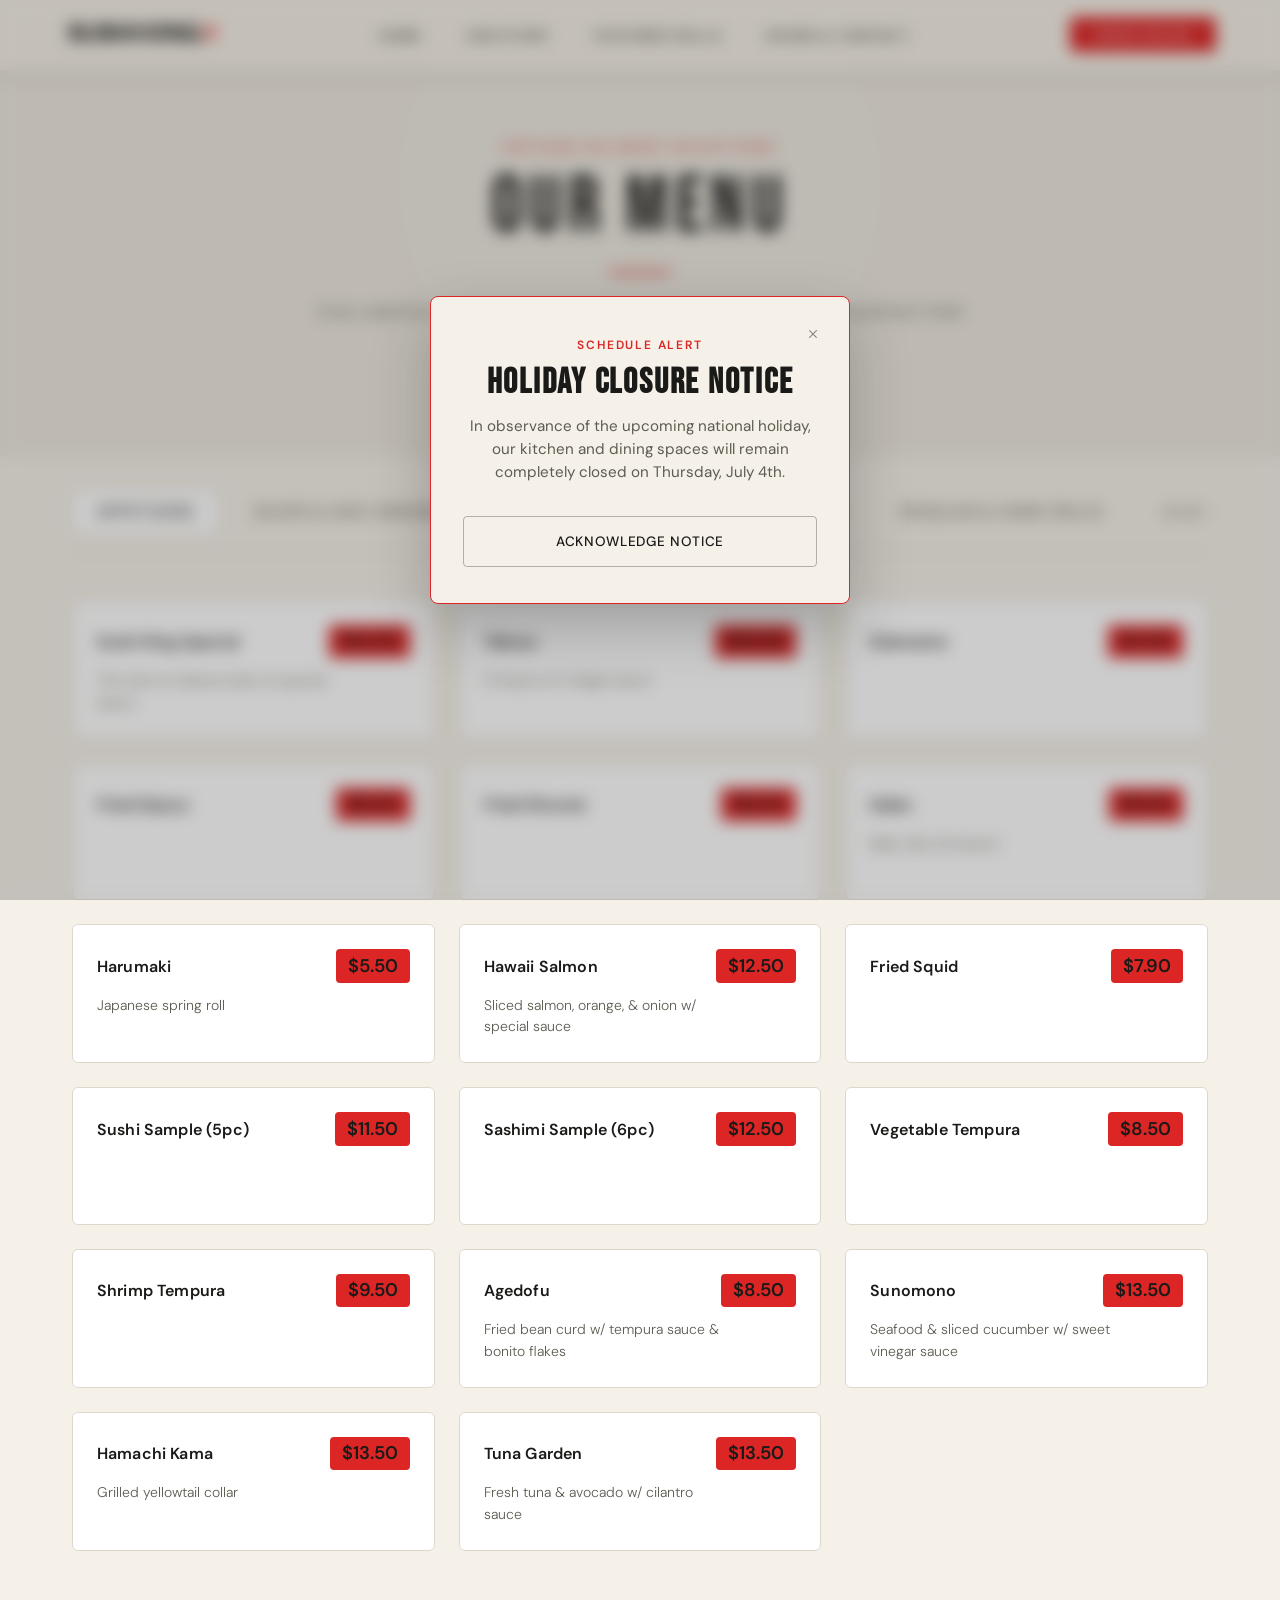
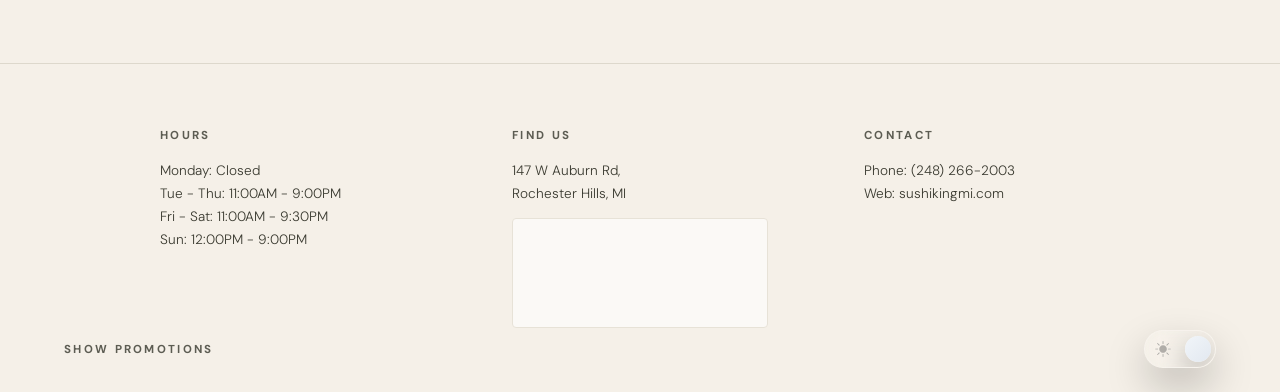
<file: menu.html>
<!DOCTYPE html>
<html lang="en">

<head>

    <link rel="preload" href="styles.css" as="style">

    <meta charset="UTF-8">
    <meta name="viewport" content="width=device-width, initial-scale=1.0">
    <title>Menu | Sushi King — Rochester Hills, MI</title>

    <!-- SEO -->
    <meta name="description"
        content="Browse the full Sushi King menu — specialty rolls, appetizers, sashimi, poke bowls, lunch specials & more. Rochester Hills, MI.">
    <meta name="robots" content="index, follow">
    <link rel="canonical" href="https://www.sushikingmi.com/menu.html">

    <!-- Open Graph -->
    <meta property="og:title" content="Menu | Sushi King — Rochester Hills, MI">
    <meta property="og:description"
        content="Browse specialty rolls, sashimi, poke bowls & lunch specials at Sushi King in Rochester Hills, MI.">
    <meta property="og:type" content="restaurant.menu">
    <meta property="og:url" content="https://www.sushikingmi.com/menu.html">
    <meta property="og:locale" content="en_US">

    <!-- Font preload -->
    <link rel="preconnect" href="https://fonts.googleapis.com">
    <link rel="preconnect" href="https://fonts.gstatic.com" crossorigin>
    <link rel="preload" as="style"
        href="https://fonts.googleapis.com/css2?family=Bebas+Neue&family=DM+Sans:ital,opsz,wght@0,9..40,300;0,9..40,400;0,9..40,500;0,9..40,600;0,9..40,700;1,9..40,400&display=swap">
    <link rel="stylesheet"
        href="https://fonts.googleapis.com/css2?family=Bebas+Neue&family=DM+Sans:ital,opsz,wght@0,9..40,300;0,9..40,400;0,9..40,500;0,9..40,600;0,9..40,700;1,9..40,400&display=swap">
    <link rel="stylesheet" href="styles.css" id="main-theme">
    <link rel="icon" href="assets/favicon.ico">

    <!-- Advanced SEO -->
    <script type="application/ld+json">
{
  "@context": "https://schema.org",
  "@type": "Menu",
  "@id": "https://www.sushikingmi.com/menu.html#main-menu",
  "name": "Sushi King Full Menu",
  "mainEntityOfPage": "https://www.sushikingmi.com/menu.html",
  "inLanguage": "en",
  "offers": {
    "@type": "AggregateOffer",
    "priceCurrency": "USD",
    "priceRange": "$$"
  },
  "hasMenuSection": [
    {
      "@type": "MenuSection",
      "name": "Appetizers",
      "description": "Authentic starters including Sushi King Special, Takosu, Edamame, Gyoza, and Shumai."
    },
    {
      "@type": "MenuSection",
      "name": "Soup & Salad",
      "description": "Traditional Japanese soups and fresh house salads."
    },
    {
      "@type": "MenuSection",
      "name": "Sushi & Sashimi a la Carte",
      "description": "Premium fresh cuts of Tuna, Salmon, Yellowtail, White Tuna, Eel, and Red Snapper served individual piece style."
    },
    {
      "@type": "MenuSection",
      "name": "Sushi Roll (Regular Roll)",
      "description": "Classic cut maki including Spicy Tuna, California Rolls, Philadelphia Rolls, and Shrimp Tempura Rolls."
    },
    {
      "@type": "MenuSection",
      "name": "Chef's Special Rolls",
      "description": "Artisan signature masterpiece creations including the King Roll, Wonder Roll, and Godzilla Roll."
    },
    {
      "@type": "MenuSection",
      "name": "Sushi Bar Entrees",
      "description": "Curated combination platters featuring classic Maki combos, Deluxe Sushi selections, and Love Boat arrangements."
    },
    {
      "@type": "MenuSection",
      "name": "Bento Box",
      "description": "Complete kitchen entrees served with traditional classic accompaniments."
    },
    {
      "@type": "MenuSection",
      "name": "Poke Bowls",
      "description": "Signature customizable bowls featuring clean protein options, mix-ins, fresh toppings, and house-made artisan glazes."
    },
    {
      "@type": "MenuSection",
      "name": "Beverages",
      "description": "Hot green tea, selection of authentic imported Japanese Ramune sodas, and classic refreshments."
    },
    {
      "@type": "MenuSection",
      "name": "Desserts",
      "description": "Sweet culinary finishes including premium assorted flavors of authentic Japanese Mochi Ice Cream."
    }
  ]
}
</script>
    <script src="lunch-mode-config.js"></script>
    <script src="lunch-mode-boot.js"></script>
    <script src="theme-switcher.js"></script>
</head>

<body>

    <header id="navbar" class="scrolled force-scrolled">
        <div class="logo-container">
            <a href="#top">
                <img src="assets/horizontalVerWhite.png" alt="Sushi King" class="nav-brand-logo">
            </a>
        </div>

        <nav class="desktop-nav">
            <a href="index.html">Home</a>
            <a href="index.html#story">Our Story</a>
            <a href="index.html#featured">Featured Rolls</a>
            <a href="menu.html#hours">Hours & Contact</a>
        </nav>

        <div class="nav-actions">
            <a href="https://order.sushikingmi.com/" class="cta-btn">ORDER ONLINE</a>
            <button id="menu-toggle" aria-label="Toggle Menu" aria-expanded="false">
                <span class="bar"></span>
                <span class="bar"></span>
                <span class="bar"></span>
            </button>
        </div>

        <div id="mobile-overlay" class="mobile-menu">
            <div class="mobile-nav-links">
                <a href="https://order.sushikingmi.com/" class="mobile-link">Order Online</a>
                <a href="index.html#story" class="mobile-link">Our Story</a>
                <a href="index.html" class="mobile-link">Home</a>
                <a href="index.html#featured" class="mobile-link">Featured Rolls</a>
                <a href="index.html#hours" class="mobile-link">Hours & Contact</a>
            </div>
        </div>
    </header>

    <section class="menu-hero-banner">
        <div class="menu-hero-overlay"></div>
        <div class="menu-hero-content animate-fade-in">
            <span class="tagline">Artisan Culinary Selections</span>
            <h1>OUR MENU <span class="sr-only">— Sushi King, Japanese Restaurant in Rochester Hills, MI</span></h1>
            <div class="brand-divider"></div>
            <p class="menu-hero-subtitle">Every selection meticulously prepared using authentic techniques and premium
                fresh catches.</p>

            <a href="assets/finalsushimenu.pdf" target="_blank" class="menu-pdf-fallback-btn">
                <svg width="16" height="16" viewBox="0 0 24 24" fill="none" stroke="currentColor" stroke-width="2"
                    stroke-linecap="round" stroke-linejoin="round" style="margin-right: 8px; vertical-align: middle;">
                    <path d="M21 15v4a2 2 0 0 1-2 2H5a2 2 0 0 1-2-2v-4"></path>
                    <polyline points="7 10 12 15 17 10"></polyline>
                    <line x1="12" y1="15" x2="12" y2="3"></line>
                </svg>
                View Print Version (PDF)
            </a>
        </div>
    </section>

    <main class="menu-page-container">
        <div class="menu-tabs-container" id="menu-tabs">
        </div>


        <!--ADD OR REMOVE HIDDEN FROM class="alert-banner" to show/hide the banner -->
        <div id="global-alert-banner" class="alert-banner hidden">
            <div class="banner-content">
                <!--Change banner badge text as needed-->
                <span class="banner-badge">Notice</span>
                <!--Change banner content as needed-->
                <p>We are experiencing exceptionally high order volumes tonight! Dine-in wait times and DoorDash
                    processing streams may be delayed.</p>
            </div>
            <button id="close-banner-btn" class="banner-close">&times;</button>
        </div>


        <div class="menu-grid-container" id="menu-cards-arena">
        </div>
    </main>


    <footer id="hours" class="info-footer" style="position: relative;">
        <div class="footer-grid">
            <div>
                <h4>HOURS</h4>
                <p><span>Monday: Closed</span><br>Tue - Thu: 11:00AM - 9:00PM<br>
                    Fri - Sat: 11:00AM - 9:30PM<br>
                    Sun: 12:00PM - 9:00PM<br>
                </p>
            </div>
            <div>
                <h4>FIND US</h4>
                <div class="find-us-wrapper">
                    <p>147 W Auburn Rd,<br>Rochester Hills, MI</p>

                    <div class="map-container">
                        <iframe
                            src="https://www.google.com/maps/embed?pb=!1m18!1m12!1m3!1d2931.9566989446485!2d-83.14184652345095!3d42.662243716611594!2m3!1f0!2f0!3f0!3m2!1i1024!2i768!4f13.1!3m3!1m2!1s0x8824ea4b1f6db9bf%3A0x6002f5a6b0be6e18!2s147%20W%20Auburn%20Rd%2C%20Rochester%20Hills%2C%20MI%2048307!5e0!3m2!1sen!2sus!4v1718475000000!5m2!1sen!2sus"
                            width="100%" height="100%" style="border:0;" allowfullscreen="" loading="lazy"
                            referrerpolicy="no-referrer-when-downgrade">
                        </iframe>
                    </div>
                </div>
            </div>
            <div>
                <h4>CONTACT</h4>
                <p>Phone: (248) 266-2003<br>Web: sushikingmi.com</p>
            </div>
        </div>
        <button type="button" class="footer-promo-btn" data-show-promotions>Show Promotions</button>
        <div class="light-dark-mode-toggle">
            <button id="theme-toggle" type="button" class="toggle-btn" aria-label="Toggle Light/Dark Mode" aria-pressed="false">
                <span class="toggle-bg"></span>
                <span class="toggle-emoji toggle-sun" aria-hidden="true"></span>
                <span class="toggle-emoji toggle-moon" aria-hidden="true"></span>
                <span id="toggle-thumb" class="toggle-thumb"></span>
            </button>
        </div>
    </footer>


    <script src="menu-data.js"></script>
    <script src="app.js"></script>

    <div data-auto-modal="hoursAlert"></div>

    <div id="universal-modal" class="uni-modal-overlay" aria-hidden="true">
        <div class="uni-modal-wrapper">
            <button id="close-uni-modal" class="uni-modal-close-trigger" aria-label="Dismiss Modal">&times;</button>
            <div id="uni-modal-runtime-content"></div>
        </div>
    </div>
</body>

</html>
</file>
<file: styles.css>
:root {
    --bg-dark: #070708;
    --bg-card: #121214;
    --brand-red: #dc2626;
    /* Adjusted to echo their striking crown badge color */
    --brand-red-hover: #b91c1c;
    --text-white: #ffffff;
    --text-gray: #bbbdc4;
    --border-dark: #222226;
    --font-display: 'Bebas Neue', system-ui, sans-serif;
    --font-body: 'DM Sans', system-ui, sans-serif;
    --nav-link-color: #bbbdc4;
    --nav-link-hover-color: #ffffff;
    --header-scrolled-box-shadow: 0 4px 20px rgba(0, 0, 0, 0.4);
    --header-scrolled-background: rgba(7, 7, 8, 0.85);
    --cta-btn-color: var(--text-white);
    --hero-content-p-color: var(--text-gray);
    --hero-btn-primary-background: var(--text-white);
    --hero-btn-primary-color: var(--bg-dark);
    --hero-btn-primary-hover-color: var(--text-white);
    --hero-btn-secondary-border: 1px solid rgba(255, 255, 255, 0.2);
    --hero-btn-secondary-color: var(--text-white);
    --hero-btn-secondary-hover-border-color: var(--text-white);
    --hero-btn-secondary-hover-background: rgba(255, 255, 255, 0.05);
    --menu-card-hover-border-color: rgba(220, 38, 38, 0.4);
    --menu-card-highlighted-border-color: rgba(220, 38, 38, 0.6);
    --card-img-placeholder-background-image: linear-gradient(135deg,
            transparent 0%,
            transparent 65%,
            rgba(255, 255, 255, 0.025) 65%,
            rgba(255, 255, 255, 0.025) 100%),
        linear-gradient(-45deg,
            transparent 0%,
            transparent 75%,
            rgba(0, 0, 0, 0.18) 75%,
            rgba(0, 0, 0, 0.18) 100%);
    --card-img-placeholder-background-color: #121214;
    --price-tag-color: var(--text-white);
    --price-tag-background: rgba(7, 7, 8, 0.8);
    --info-footer-background: #0d0d11;
    --footer-grid-p-color: #e5e7eb;
    --map-container-background: var(--bg-card, #121214);
    --map-container-filter: grayscale(100%) invert(92%) hue-rotate(180deg) opacity(0.6);
    --map-container-hover-filter: grayscale(0%) invert(92%) hue-rotate(180deg) opacity(0.6);
    --theme-toggle-toggle-sun-background-image: url('assets/whiteSun.png');
    --theme-toggle-toggle-moon-background-image: url('assets/whiteMoon.png');
    --mobile-menu-border-left: 1px solid rgba(255, 255, 255, 0.05);
    --mobile-menu-background: rgba(10, 10, 12, 0.99);
    --mobile-menu-active-box-shadow: -10px 0 40px rgba(0, 0, 0, 0.6);
    --mobile-nav-links-mobile-link-color: #ffffff !important;
    --mobile-nav-links-mobile-cta-color: #ffffff !important;
    --menu-toggle-bar-transition: top 0.2s cubic-bezier(0.4, 0, 0.2, 1),
        transform 0.2s cubic-bezier(0.4, 0, 0.2, 1) 0.15s,
        opacity 0.15s ease;
    --menu-toggle-active-bar-transition: top 0.2s cubic-bezier(0.4, 0, 0.2, 1) 0.15s,
        transform 0.2s cubic-bezier(0.4, 0, 0.2, 1),
        opacity 0.15s ease 0.15s;
    --menu-tab-btn-hover-background-color: rgba(255, 255, 255, 0.03);
    --menu-card-hover-border-color-2: #33333a;
    --price-tag-color-2: var(--brand-red);
    --special-info-block-background-color: #0d0d10;
    --poke-step-col-ul-li-border-bottom: 1px solid rgba(255, 255, 255, 0.02);
    --pill-cloud-span-background: #1a1a1e;
    --pill-cloud-sauces-span-border-color: rgba(220, 38, 38, 0.3);
    --header-force-scrolled-border-bottom: 1px solid rgba(255, 255, 255, 0.03);
    --header-force-scrolled-background: rgba(7, 7, 8, 0.95) !important;
    --menu-hero-banner-background: #09090b;
    --menu-hero-overlay-background: radial-gradient(circle at 50% 40%, rgba(220, 38, 38, 0.06) 0%, transparent 70%);
    --view-onsite-btn-box-shadow: 0 4px 15px rgba(220, 38, 38, 0.2);
    --view-onsite-btn-hover-box-shadow: 0 6px 20px rgba(220, 38, 38, 0.3);
    --story-section-border-bottom: 1px solid rgba(255, 255, 255, 0.02);
    --story-section-before-background: radial-gradient(circle, rgba(220, 38, 38, 0.02) 0%, transparent 70%);
    --menu-pdf-fallback-btn-background-color: rgba(255, 255, 255, 0.05);
    --menu-pdf-fallback-btn-hover-box-shadow: 0 4px 12px rgba(220, 38, 38, 0.25);
    --catering-overlay-dim-background: linear-gradient(to bottom, rgba(7, 7, 8, 0.7) 0%, rgba(7, 7, 8, 0.9) 100%);
    --catering-pre-title-color: var(--brand-red);
    --catering-inner-content-h2-color: var(--text-white);
    --catering-inner-content-p-color: var(--text-gray);
    --uni-modal-overlay-background: rgba(4, 4, 5, 0.85);
    --uni-modal-wrapper-box-shadow: 0 24px 60px rgba(0, 0, 0, 0.6);
    --uni-modal-wrapper-background: #0d0d0f;
    --uni-modal-wrapper-border: 1px solid rgba(255, 255, 255, 0.08);
    --close-uni-modal-color: rgba(255, 255, 255, 0.35);
    --close-uni-modal-hover-background: rgba(255, 255, 255, 0.05);
    --layout-catering-modal-row-link-accented-color: #ffffff;
    --layout-catering-modal-row-link-accented-hover-box-shadow: 0 6px 20px rgba(220, 38, 38, 0.35);
    --layout-catering-modal-row-link-neutral-border: 1px solid rgba(255, 255, 255, 0.06);
    --layout-catering-modal-row-link-neutral-background: rgba(255, 255, 255, 0.03);
    --layout-catering-modal-row-link-neutral-hover-background: rgba(255, 255, 255, 0.06);
    --layout-catering-modal-row-link-neutral-hover-border-color: rgba(255, 255, 255, 0.12);
    --uni-modal-meta-text-color: rgba(255, 255, 255, 0.3);
    --layout-newsletter-border-top: 4px solid #dc2626;
    --layout-newsletter-modal-form-input-color: #ffffff;
    --layout-newsletter-modal-form-input-background: rgba(255, 255, 255, 0.04);
    --layout-newsletter-modal-form-input-border: 1px solid rgba(255, 255, 255, 0.08);
    --layout-newsletter-modal-form-input-focus-border-color: #ffffff;
    --layout-newsletter-modal-form-btn-color: #070708;
    --layout-newsletter-modal-form-btn-background: var(--text-white); /* white in dark, ink in Lunch Mode */
    --layout-promo-modal-dynamic-title-text-shadow: 0 4px 30px rgba(220, 38, 38, 0.15);
    --layout-promo-modal-dynamic-desc-color: #d4d4d8;
    --layout-promo-modal-promo-cta-box-shadow: 0 4px 15px rgba(220, 38, 38, 0.2);
    --layout-promo-modal-promo-cta-color: #ffffff;
    --layout-promo-modal-promo-cta-hover-box-shadow: 0 6px 20px rgba(220, 38, 38, 0.4);
    --layout-alert-modal-dismiss-btn-color: #ffffff;
    --layout-alert-modal-dismiss-btn-border: 1px solid rgba(255, 255, 255, 0.08);
    --layout-alert-modal-dismiss-btn-hover-background: rgba(255, 255, 255, 0.04);
    --alert-banner-border-bottom: 1px solid rgba(220, 38, 38, 0.3);
    --alert-banner-background: #1a1515;
    --banner-badge-color: #ffffff;
    --banner-close-color: #ffffff;
}

* {
    margin: 0;
    padding: 0;
    box-sizing: border-box;
    font-family: var(--font-body);
}

/* Visually hidden but readable by screen readers/crawlers — used for
   SEO-descriptive text inside H1s that would otherwise clutter the design */
.sr-only {
    position: absolute;
    width: 1px;
    height: 1px;
    padding: 0;
    margin: -1px;
    overflow: hidden;
    clip: rect(0, 0, 0, 0);
    white-space: nowrap;
    border: 0;
}

/* Hide scrollbar completely across all browser engines */
html {
    scrollbar-width: none;
    /* Firefox */
    -ms-overflow-style: none;
    /* IE and Edge */
    scroll-behavior: smooth;
    overflow-x: hidden;
    max-width: 100vw;
    position: relative;
    /* Prevents mobile Safari from allowing horizontal zoom-out/scroll past viewport width */
}

::-webkit-scrollbar {
    display: none;
    /* Chrome, Safari, and Opera */
}

body {
    background-color: var(--bg-dark);
    color: var(--text-white);
    overflow-x: hidden;
    max-width: 100vw;
    position: relative;
    overscroll-behavior-x: none;
    /* Prevents iOS Safari from including off-screen position:fixed + transform
       elements (like .mobile-menu) in the page's horizontal scroll width */
}


/* Header Integration */
header {
    position: fixed;
    top: 0;
    left: 0;
    width: 100%;
    display: flex;
    justify-content: space-between;
    align-items: center;
    padding: 1.5rem 5%;
    z-index: 100;
    transition: all 0.4s cubic-bezier(0.4, 0, 0.2, 1);
}

header.scrolled {
    background: var(--header-scrolled-background);
    backdrop-filter: blur(16px);
    -webkit-backdrop-filter: blur(16px);
    border-bottom: 1px solid var(--border-dark);
    padding: 1rem 5%;
    box-shadow: var(--header-scrolled-box-shadow);
    transition: padding 0.3s ease, box-shadow 0.3s ease, background 0s linear;
}

.logo-container {
    display: flex;
    align-items: center;
}

.nav-brand-logo {
    height: 32px;
    /* Fixed height to keep the navbar elegant and compact */
    width: auto;
    /* Maintains the original horizontal aspect ratio */
    object-fit: contain;
}

.nav-icon {
    width: 28px;
    height: 28px;
    object-fit: contain;
}

.logo-text {
    font-size: 1.15rem;
    font-weight: 700;
    letter-spacing: 0.15em;
}

.brand-color {
    color: var(--brand-red);
}

nav a {
    color: var(--nav-link-color);
    text-decoration: none;
    text-transform: uppercase;
    font-size: 0.75rem;
    font-weight: 600;
    letter-spacing: 0.18em;
    margin: 0 1.25rem;
    transition: color 0.3s;
    font-family: var(--font-body);
}

nav a:hover {
    color: var(--nav-link-hover-color);
}

.cta-btn {
    background: var(--brand-red);
    color: var(--cta-btn-color);
    text-decoration: none;
    padding: 0.65rem 1.5rem;
    text-transform: uppercase;
    font-size: 0.7rem;
    font-weight: 700;
    letter-spacing: 0.12em;
    border-radius: 4px;
    transition: background 0.3s;
    font-family: var(--font-body);
}

.cta-btn:hover {
    background: var(--brand-red-hover);
}

/* Hero Modifications */
.hero {
    position: relative;
    width: 100%;
    height: 100vh;
    height: 100dvh;
    display: flex;
    align-items: center;
    justify-content: center;
    overflow: hidden;
    /* Fixed black (not a theme variable): this is what shows through when the
       video fades out between clips, and it must stay black in Lunch Mode too. */
    background-color: #000;
}

.hero-video {
    transition: opacity 0.6s ease;
    position: absolute;
    top: 0;
    left: 0;
    width: 100%;
    height: 100%;
    object-fit: cover;
    z-index: 1;
}

.hero-video.fading {
    opacity: 0;
}

.hero-overlay {
    position: absolute;
    top: 0;
    left: 0;
    width: 100%;
    height: 100%;
    background: linear-gradient(to bottom, rgba(7, 7, 8, 0.2) 0%, rgba(7, 7, 8, 0.6) 100%);
    z-index: 2;
    pointer-events: none;
    transform: translateZ(0);
    -webkit-transform: translateZ(0);
    will-change: transform;
}

.hero-content {
    position: relative;
    z-index: 3;
    /* Sits on top of the vignette so your text remains perfectly crisp and readable */
    text-align: center;
    padding: 0 1rem;
}

.hero-sub {
    font-size: 0.8rem;
    text-transform: uppercase;
    letter-spacing: 0.4em;
    color: var(--brand-red);
    font-weight: 600;
    display: block;
    margin-bottom: 1rem;
    font-family: var(--font-body);
}

.hero-content h1 {
    font-size: 5.5rem;
    font-family: var(--font-display);
    font-weight: 400;
    letter-spacing: 0.06em;
    margin-bottom: 1rem;
    line-height: 1;
}

.hero-content p {
    font-size: 1rem;
    color: var(--hero-content-p-color);
    margin-bottom: 2.5rem;
    font-weight: 300;
    letter-spacing: 0.12rem;
    font-family: var(--font-body);
}

.hero-actions {
    display: flex;
    justify-content: center;
    gap: 15px;
}

.hero-order-note {
    margin-top: 1.5rem;
    font-size: 0.78rem;
    color: var(--text-gray);
    font-family: var(--font-body);
    letter-spacing: 0.03em;
}

.hero-btn {
    padding: 0.8rem 2rem;
    font-size: 0.72rem;
    text-transform: uppercase;
    letter-spacing: 0.15em;
    font-weight: 700;
    text-decoration: none;
    border-radius: 4px;
    transition: all 0.3s ease;
    font-family: var(--font-body);
    display: inline-flex;
    align-items: center;
    justify-content: center;
    /* Adjust your top/bottom padding to be completely equal, or use line-height: 1 */
    padding: 0.8rem 2rem;
    cursor: pointer;
}

.hero-btn.primary {
    background: var(--hero-btn-primary-background);
    color: var(--hero-btn-primary-color);

}

.hero-btn.primary:hover {
    background: var(--brand-red);
    color: var(--hero-btn-primary-hover-color);

}

.hero-btn.secondary {
    border: var(--hero-btn-secondary-border);
    color: var(--hero-btn-secondary-color);
}

.hero-btn.secondary:hover {
    border-color: var(--hero-btn-secondary-hover-border-color);
    background: var(--hero-btn-secondary-hover-background);
}

/* Featured Menu Layout styling */
.featured-section {
    padding: 8rem 10% 6rem;
    background: var(--bg-dark);
}

.section-header {
    text-align: center;
    margin-bottom: 4rem;
}

.section-header .tagline {
    font-size: 0.72rem;
    text-transform: uppercase;
    color: var(--text-gray);
    letter-spacing: 0.3em;
    font-family: var(--font-body);
    font-weight: 500;
}

.section-header h2 {
    font-size: 3.25rem;
    letter-spacing: 0.08em;
    margin-top: 0.5rem;
    font-family: var(--font-display);
    font-weight: 400;
}

.brand-divider {
    width: 40px;
    height: 3px;
    background: var(--brand-red);
    margin: 1.25rem auto 0;
}

.menu-grid {
    display: grid;
    grid-template-columns: repeat(auto-fit, minmax(280px, 1fr));
    gap: 30px;
}

.menu-card {
    background: var(--bg-card);
    border: 1px solid var(--border-dark);
    border-radius: 6px;
    overflow: hidden;
    transition: transform 0.3s ease, border-color 0.3s ease;
}

.menu-card:hover {
    transform: translateY(-5px);
    border-color: var(--menu-card-hover-border-color);
}

.menu-card.highlighted {
    border-color: var(--menu-card-highlighted-border-color);
}

.card-img-placeholder {
    height: 180px;
    background: #1c1c21;
    position: relative;
    overflow: hidden;
    background-color: var(--card-img-placeholder-background-color);
    background-image:
        var(--card-img-placeholder-background-image);
}


.price-tag {
    position: absolute;
    bottom: 12px;
    right: 12px;
    background: var(--price-tag-background);
    padding: 0.3rem 0.75rem;
    border-radius: 4px;
    font-size: 0.85rem;
    font-weight: 600;
    color: var(--price-tag-color);
}

.badge {
    position: absolute;
    top: 12px;
    left: 12px;
    background: var(--brand-red);
    font-size: 0.6rem;
    text-transform: uppercase;
    letter-spacing: 0.1em;
    padding: 0.25rem 0.6rem;
    border-radius: 2px;
    font-weight: 700;
}

.card-body {
    padding: 1.5rem;
}

.card-body h3 {
    font-size: 1.15rem;
    margin-bottom: 0.5rem;
    font-weight: 600;
    font-family: var(--font-body);
    letter-spacing: 0.01em;
}

.card-body p {
    font-size: 0.85rem;
    color: var(--text-gray);
    line-height: 1.6;
    font-weight: 300;
    font-family: var(--font-body);
}

.menu-footer {
    text-align: center;
    margin-top: 3.5rem;
}

.download-link {
    color: var(--text-gray);
    text-decoration: none;
    font-size: 0.85rem;
    letter-spacing: 0.05em;
    transition: color 0.3s;
}

.download-link:hover {
    color: var(--brand-red);
}

/* Info Sticky Footer */
.info-footer {
    border-top: 1px solid var(--border-dark);
    background: var(--info-footer-background);
    padding: 4rem 10%;
}

.footer-grid {
    display: grid;
    grid-template-columns: repeat(auto-fit, minmax(200px, 1fr));
    gap: 40px;
}

.footer-grid h4 {
    font-size: 0.72rem;
    letter-spacing: 0.2em;
    color: var(--text-gray);
    margin-bottom: 1rem;
    font-family: var(--font-body);
    font-weight: 700;
    text-transform: uppercase;
}

.footer-grid p {
    font-size: 0.85rem;
    color: var(--footer-grid-p-color);
    line-height: 1.7;
    font-weight: 300;
}

/* ==========================================================================
   PREMIUM STACKED FOOTER MAP SYSTEM (FIXED SYMMETRY)
   ========================================================================== */

/* Fix the overall grid layout alignment across columns */
.footer-grid {
    display: grid;
    grid-template-columns: 1fr;
    gap: 2.5rem;
    align-items: flex-start;

    /* 🚀 THE SYMMETRY FIX STEP 1: Center the container constraint */
    max-width: var(--container-width, 1200px);
    /* Keeps footer from stretching into infinite screen widths */
    width: 100%;
    margin: 0 auto;
    /* Smoothly distributes equal margins on the left and right */
    padding: 0 2rem;
    /* Safety padding for smaller viewports */
}

.find-us-wrapper {
    display: flex;
    flex-direction: column;
    gap: 0.85rem;
    margin-top: 0.5rem;
}

/* Map frame dimensions and styles */
.map-container {
    width: 100%;
    height: 120px;
    border-radius: 4px;
    border: 1px solid var(--border-dark, #222226);
    overflow: hidden;
    position: relative;
    background: var(--map-container-background);

    filter: var(--map-container-filter);
    transition: filter 0.3s ease, border-color 0.3s ease;
}

.map-container:hover {
    filter: var(--map-container-hover-filter);
    border-color: rgba(255, 255, 255, 0.15);
}

.map-link-btn {
    display: inline-block;
    margin-top: 0.15rem;
    /* 🚀 Shifts the link down slightly so it doesn't crowd the map box */
    font-size: 0.8rem;
    color: var(--brand-red, #dc2626);
    text-decoration: none;
    font-weight: 600;
    text-transform: uppercase;
    letter-spacing: 0.05em;
    transition: color 0.2s ease;
}

.map-link-btn:hover {
    color: var(--brand-red-hover, #b91c1c);
}

.light-dark-mode-toggle {
    position: absolute;
    right: 5%;
    bottom: 1.5rem;
    display: flex;
    align-items: center;
    z-index: 5;
}

.footer-promo-btn {
    position: absolute;
    left: 5%;
    bottom: 1.5rem;
    z-index: 5;
    display: inline-flex;
    align-items: center;
    height: 38px; /* matches #theme-toggle so the two sit on the same baseline */
    padding: 0;
    background: none;
    border: none;
    font-family: var(--font-body);
    font-size: 0.72rem;
    font-weight: 700;
    letter-spacing: 0.2em;
    text-transform: uppercase;
    color: var(--text-gray);
    cursor: pointer;
    transition: color 0.2s ease;
}

.footer-promo-btn:hover {
    color: var(--brand-red);
}

.footer-promo-btn:focus-visible {
    outline: 2px solid var(--brand-red);
    outline-offset: 4px;
    border-radius: 2px;
}

#theme-toggle {
    width: 72px;
    height: 38px;
    padding: 5px;
    border-radius: 999px;
    border: 1px solid rgba(255, 255, 255, 0.16);
    background: rgba(255, 255, 255, 0.08);
    color: #fff;
    position: relative;
    display: inline-grid;
    place-items: center;
    overflow: hidden;
    cursor: pointer;
    box-shadow: 0 18px 40px rgba(0, 0, 0, 0.22);
    backdrop-filter: blur(10px);
    transition: background 0.25s ease, transform 0.25s ease, box-shadow 0.25s ease;
}

#theme-toggle:hover {
    background: rgba(255, 255, 255, 0.16);
    transform: translateY(-1px);
}

#theme-toggle:focus-visible {
    outline: 2px solid rgba(255, 255, 255, 0.45);
    outline-offset: 4px;
}

#theme-toggle:active {
    transform: translateY(1px);
}

#theme-toggle .toggle-bg {
    position: absolute;
    inset: 4px;
    border-radius: 999px;
    background: rgba(255, 255, 255, 0.06);
    transition: background 0.25s ease;
}

#theme-toggle .toggle-emoji {
    position: absolute;
    width: 16px;
    height: 16px;
    font-size: 0;
    pointer-events: none;
    background-repeat: no-repeat;
    background-position: center;
    background-size: contain;
    transition: opacity 0.25s ease;
}

#theme-toggle .toggle-sun {
    left: 10px;
    opacity: 1;
    background-image: var(--theme-toggle-toggle-sun-background-image);
}

#theme-toggle .toggle-moon {
    right: 10px;
    opacity: 0.35;
    background-image: var(--theme-toggle-toggle-moon-background-image);
}

#theme-toggle[aria-pressed="true"] .toggle-sun {
    opacity: 0.35;
}

#theme-toggle[aria-pressed="true"] .toggle-moon {
    opacity: 1;
}

.toggle-thumb {
    position: absolute;
    left: 6px;
    top: 50%;
    width: 26px;
    height: 26px;
    transform: translateY(-50%);
    border-radius: 50%;
    background: #f8f8f8;
    box-shadow: 0 10px 22px rgba(0, 0, 0, 0.25);
    transition: transform 0.25s ease, background 0.25s ease, box-shadow 0.25s ease;
}

#theme-toggle[aria-pressed="true"] .toggle-thumb {
    transform: translate(34px, -50%);
    background: linear-gradient(135deg, #f1f5f9, #e2e8f0);
    box-shadow: 0 10px 28px rgba(0, 0, 0, 0.32);
}

#theme-toggle[aria-pressed="true"] .toggle-bg {
    background: rgba(255, 255, 255, 0.03);
}

#theme-toggle:active .toggle-thumb {
    transform: scale(0.95) translateY(-50%);
}

/* 💻 Horizontal desktop optimization columns grid */
@media (min-width: 769px) {
    .footer-grid {
        /* 🚀 THE SYMMETRY FIX STEP 2: Use content-fit tracking to squeeze out floating whitespace gap gaps */
        grid-template-columns: repeat(3, minmax(240px, 1fr));
        gap: 6rem;
        /* Increases whitespace separations symmetrically between blocks */
        justify-content: center;
        /* Pins content elements centered within the footer zone */
    }

    .map-container {
        height: 110px;
        max-width: 280px;
    }
}

/* ==========================================================================
   GLOBAL UTILITY MODIFICATIONS & LINK ALIGNMENTS
   ========================================================================== */

.nav-actions {
    display: flex;
    align-items: center;
    gap: 15px;
}

/* Base Desktop Settings: Kept hidden until responsive breakpoints invoke them */
#menu-toggle {
    display: none;
}


/* ==========================================================================
   PREMIUM SIDE DRAWER NAVIGATION FRAMEWORK (Referencing image_86c0e9.png)
   ========================================================================== */

/* Structural layout panel for the sleek half-page viewport slice */
/* ==========================================================================
   PREMIUM MOBILE DRAWER NAVIGATION (REAL MOBILE TIMING FIXED)
   ========================================================================== */

.mobile-menu {
    position: fixed;
    top: 0;
    right: 0;
    width: 50vw;

    /* Viewport Fix: Use dynamic viewport height (dvh) so mobile browsers 
       ignore the URL bar area, falling back to 100% on older browsers */
    height: 100%;
    height: 100dvh;

    background: var(--mobile-menu-background);
    backdrop-filter: blur(25px);
    -webkit-backdrop-filter: blur(25px);
    border-left: var(--mobile-menu-border-left);
    z-index: 999;

    /* Layout containment: Switch from center-weighted to top-weighted 
       padding so links never drop below the screen boundary fold */
    display: flex;
    flex-direction: column;
    justify-content: flex-start;
    align-items: flex-start;
    padding: 120px 2.5rem 4rem;
    /* Generous 120px top padding clears your header bar */
    box-sizing: border-box;
    overflow-y: auto;
    /* Permits scrolling if a tiny screen crowds the buttons */

    /* Offscreen mechanical storage state */
    transform: translateX(100%);
    transition: transform 0.4s cubic-bezier(0.16, 1, 0.3, 1);
}

/* Active trigger state injected dynamically by the JavaScript Engine */
.mobile-menu.active {
    transform: translateX(0);
    box-shadow: var(--mobile-menu-active-box-shadow);
}

/* Vertical distribution stack formatting */
.mobile-nav-links {
    display: flex;
    flex-direction: column;
    gap: 1.85rem;
    /* Slightly tighter layout gaps to prevent vertical spillover */
    width: 100%;
    text-align: left;
}

/* High-visibility typography rules */
.mobile-nav-links .mobile-link {
    color: var(--mobile-nav-links-mobile-link-color);
    text-decoration: none;
    font-size: 1.25rem;
    text-transform: uppercase;
    letter-spacing: 0.12em;
    font-weight: 500;
    display: block;
    width: 100%;
    padding: 0.5rem 0;
    /* Creates larger touch target sectors for fingers */
    transition: color 0.2s ease, padding-left 0.2s ease;
}

/* Interactive touch gestures configuration */
.mobile-nav-links .mobile-link:hover,
.mobile-nav-links .mobile-link:active {
    color: var(--brand-red) !important;
    padding-left: 8px;
}

/* Premium Mobile CTA branding link block */
.mobile-nav-links .mobile-cta {
    margin-top: 1rem;
    display: block;
    color: var(--mobile-nav-links-mobile-cta-color);
    background-color: var(--brand-red);
    text-decoration: none;
    text-transform: uppercase;
    text-align: center;
    font-size: 0.9rem;
    font-weight: 600;
    letter-spacing: 0.05em;
    padding: 0.85rem 1rem;
    border-radius: 4px;
    width: 100%;
    box-sizing: border-box;
    transition: background-color 0.2s ease;
}

/* Responsive scale tracking rules for smaller display devices */
@media (max-width: 480px) {
    .mobile-menu {
        width: 75vw;
        /* Expands wider to give links comfortable horizontal breathing room */
        padding: 100px 1.5rem 3rem;
    }
}


/* ==========================================================================
   CONSOLIDATED ULTRA RESPONSIVE LAYOUT ENGINE (Media Breakpoints)
   ========================================================================== */

@media (max-width: 768px) {
    header {
        padding: 1.25rem 1.5rem;
    }

    header.scrolled {
        padding: 0.85rem 1.5rem;
    }

    .hero-content h1 {
        font-size: 2.5rem;
    }

    /* Clean drop optimization targets layout stream room */
    .desktop-nav,
    header .cta-btn {
        display: none !important;
    }

    /* Interactive Menu Hamburger Framework Box */
    #menu-toggle {
        display: flex;
        background: transparent;
        border: none;
        cursor: pointer;
        position: relative;
        width: 24px;
        height: 20px;
        min-width: 24px;
        min-height: 20px;
        padding: 0;
        flex-shrink: 0;
        z-index: 1000;
        /* Stays fixed securely on top of the half-page slide drawer */
    }

    /* Base Bar structural physics and timelines */
    #menu-toggle .bar {
        position: absolute;
        width: 100%;
        height: 2px;
        background-color: #ffffff;
        left: 0;
        transform-origin: center;
        transition:
            var(--menu-toggle-bar-transition);
    }

    /* Idle layout rows initialization */
    #menu-toggle .bar:nth-child(1) {
        top: 2px;
    }

    #menu-toggle .bar:nth-child(2) {
        top: 9px;
    }

    #menu-toggle .bar:nth-child(3) {
        top: 16px;
    }

    /* Active Animation state sequence mappings */
    #menu-toggle.active .bar {
        top: 9px;
        transition:
            var(--menu-toggle-active-bar-transition);
    }

    #menu-toggle.active .bar:nth-child(1) {
        transform: rotate(45deg);
    }

    #menu-toggle.active .bar:nth-child(2) {
        opacity: 0;
        transform: scaleX(0);
    }

    #menu-toggle.active .bar:nth-child(3) {
        transform: rotate(-45deg);
    }
}

/* Micro viewport optimization frame tracking rules */
@media (max-width: 480px) {
    .mobile-menu {
        width: 75vw;
        /* Scales up wider on ultra-compact phones so long titles don't wrap link lines */
        padding: 3rem 2rem;
    }

    .menu-hero-banner {
        min-height: 35vh;
        padding: 110px 1.5rem 30px;
    }

    .menu-hero-content h1 {
        font-size: 2.5rem;
    }

    .menu-hero-subtitle {
        font-size: 0.95rem;
    }

    .menu-page-container {
        padding: 0 1.25rem 60px;
    }
}

/* ==========================================================================
   MENU PAGE & PORTFOLIO ENGINE STYLES
   ========================================================================== */

.menu-page-container {
    max-width: 1200px;
    margin: 120px auto 60px;
    padding: 0 2rem;
}

.menu-intro {
    text-align: center;
    margin-bottom: 3rem;
}

.menu-intro h1 {
    font-size: 3rem;
    letter-spacing: 0.1em;
    font-weight: 800;
    margin-top: 0.5rem;
}

/* Tab Bar Strip Container Row Layout */
.menu-tabs-container {
    display: flex;
    justify-content: flex-start;
    align-items: center;
    gap: 10px;
    overflow-x: auto;
    /* Handles mobile viewport overflow seamlessly */
    padding-bottom: 1rem;
    margin-bottom: 3rem;
    border-bottom: 1px solid var(--border-dark);
    -webkit-overflow-scrolling: touch;
}

/* Hide scrollbar visually on the menu horizontal tab line while keeping it operational */
.menu-tabs-container::-webkit-scrollbar {
    display: none;
}

.menu-tab-btn {
    background: transparent;
    border: 1px solid transparent;
    color: var(--text-gray);
    padding: 0.75rem 1.5rem;
    font-size: 0.95rem;
    text-transform: uppercase;
    letter-spacing: 0.08em;
    font-weight: 500;
    cursor: pointer;
    white-space: nowrap;
    border-radius: 4px;
    transition: all 0.3s cubic-bezier(0.4, 0, 0.2, 1);
}

.menu-tab-btn:hover {
    color: var(--text-white);
    background-color: var(--menu-tab-btn-hover-background-color);
}

.menu-tab-btn.active {
    color: var(--text-white);
    background-color: var(--bg-card);
    border-color: var(--border-dark);
}

/* Core Dynamic Cards Arena Grid Configuration */
.menu-grid-container.standard-grid {
    display: grid;
    grid-template-columns: repeat(auto-fill, minmax(340px, 1fr));
    gap: 24px;
}


.menu-grid-container.layout-flex-vertical {
    display: flex;
    flex-direction: column;
    gap: 32px;
}

/* Individual Premium Glass-Card Frame Objects */
.menu-card {
    background-color: var(--bg-card);
    border: 1px solid var(--border-dark);
    border-radius: 6px;
    padding: 1.5rem;
    display: flex;
    flex-direction: column;
    justify-content: flex-start;
    gap: 12px;
    transition: transform 0.3s ease, border-color 0.3s ease;
}

.menu-card:hover {
    transform: translateY(-2px);
    border-color: var(--menu-card-hover-border-color-2);
}

.menu-card-header {
    display: flex;
    justify-content: space-between;
    align-items: baseline;
    gap: 16px;
}

.menu-card-header h3 {
    font-size: 1rem;
    font-weight: 600;
    letter-spacing: 0.01em;
    color: var(--text-white);
    font-family: var(--font-body);
    min-width: 0;
    /* Allows h3 to shrink within flex row instead of pushing into price */
    overflow: hidden;
    text-overflow: ellipsis;
    white-space: nowrap;
}

.menu-card-header .price-tag {
    flex-shrink: 0;
    position: static;
}

.price-tag {
    font-size: 1.15rem;
    font-weight: 600;
    color: var(--price-tag-color-2);
    font-family: var(--font-body);
}

.menu-item-description {
    font-size: 0.875rem;
    color: var(--text-gray);
    line-height: 1.55;
    font-family: var(--font-body);
    font-weight: 300;
    padding-right: 4.5rem;
    /* Prevents text from running under the price tag */
}

/* Unique Blocks Layout: Poke Showcases & Lunch Specials Packs */
.full-width-card {
    grid-column: 1 / -1;
}

.special-info-block {
    background-color: var(--special-info-block-background-color);
    border: 1px dashed var(--border-dark);
    border-radius: 6px;
    padding: 2rem;
    margin-top: 1rem;
}

.special-info-block h4 {
    text-transform: uppercase;
    font-size: 1rem;
    letter-spacing: 0.1em;
    margin-bottom: 1.5rem;
    color: var(--text-white);
}

.selection-pool-grid {
    display: grid;
    grid-template-columns: repeat(auto-fill, minmax(200px, 1fr));
    gap: 12px;
}

.selection-pool-grid span {
    font-size: 0.88rem;
    color: var(--text-gray);
    display: flex;
    align-items: center;
}

.selection-pool-grid span::before {
    content: "•";
    color: var(--brand-red);
    margin-right: 8px;
    font-size: 1.2rem;
}

/* Poke Builder Dynamic Box Dashboard Object */
.poke-builder-showcase {
    background-color: var(--bg-card);
    border: 1px solid var(--border-dark);
    border-radius: 8px;
    padding: 2.5rem;
}

.poke-hero-meta {
    text-align: center;
    margin-bottom: 2.5rem;
    border-bottom: 1px solid var(--border-dark);
    padding-bottom: 1.5rem;
}

.poke-hero-meta h3 {
    font-size: 2.5rem;
    letter-spacing: 0.06em;
    margin-bottom: 0.5rem;
    font-family: var(--font-display);
    font-weight: 400;
}

.poke-subtitle {
    margin-top: 0.5rem;
    color: var(--text-gray);
    font-size: 0.9rem;
}

.category-meta-header {
    grid-column: 1 / -1;
    /* Span all grid columns so it sits above the cards */
    text-align: center;
    margin-bottom: 0.25rem;
}

.category-clean-subtitle {
    display: inline-block;
    font-family: var(--font-body);
    font-size: 0.78rem;
    font-weight: 500;
    text-transform: uppercase;
    letter-spacing: 0.2em;
    color: var(--text-gray);
    border: 1px solid var(--border-dark);
    border-radius: 4px;
    padding: 0.4rem 1.2rem;
}

.poke-steps-grid {
    display: grid;
    grid-template-columns: repeat(auto-fit, minmax(220px, 1fr));
    gap: 32px;
}

.poke-step-col h5 {
    font-size: 0.75rem;
    text-transform: uppercase;
    letter-spacing: 0.12em;
    margin-bottom: 1.25rem;
    display: flex;
    align-items: center;
    gap: 10px;
    font-family: var(--font-body);
    font-weight: 700;
}

.poke-step-col h5 span {
    background-color: var(--brand-red);
    color: var(--text-white);
    width: 22px;
    height: 22px;
    border-radius: 50%;
    display: flex;
    align-items: center;
    justify-content: center;
    font-size: 0.75rem;
    font-weight: 700;
}

/* Dynamic Flex Pill Clouds styling */
.pill-cloud {
    display: flex;
    flex-wrap: wrap;
    gap: 8px;
}

.pill-cloud span {
    font-size: 0.8rem;
    background: var(--pill-cloud-span-background);
    border: 1px solid var(--border-dark);
    padding: 4px 10px;
    border-radius: 20px;
    color: var(--text-gray);
}

.pill-cloud span.popular {
    border-color: var(--pill-cloud-sauces-span-border-color);
}

/* Smooth Interactive View Changes Animation Frame */
.animate-fade-in {
    animation: menuFadeIn 0.4s cubic-bezier(0.4, 0, 0.2, 1) forwards;
}

@keyframes menuFadeIn {
    from {
        opacity: 0;
        transform: translateY(8px);
    }

    to {
        opacity: 1;
        transform: translateY(0);
    }
}

/* ==========================================================================
   MENU HERO BANNER & HEADER POLISH
   ========================================================================== */

/* Fixed Navbar override to guarantee consistent styling across text-heavy pages */
header.force-scrolled {
    background: var(--header-force-scrolled-background);
    backdrop-filter: blur(20px);
    -webkit-backdrop-filter: blur(20px);
    border-bottom: var(--header-force-scrolled-border-bottom);
}

/* Atmospheric hero entry frame for text-based pages */
.menu-hero-banner {
    position: relative;
    width: 100%;
    min-height: 45vh;
    display: flex;
    align-items: center;
    justify-content: center;
    padding: 140px 2rem 40px;
    background: var(--menu-hero-banner-background);
    /* Base deep luxury charcoal */
    overflow: hidden;
}

/* Subtle underlying radial ambient glow mirroring the brand colors */
.menu-hero-overlay {
    position: absolute;
    top: 0;
    left: 0;
    width: 100%;
    height: 100%;
    background: var(--menu-hero-overlay-background);
    z-index: 1;
}

.menu-hero-content {
    position: relative;
    z-index: 2;
    text-align: center;
    max-width: 700px;
}

.menu-hero-content .tagline {
    font-size: 0.72rem;
    text-transform: uppercase;
    letter-spacing: 0.3em;
    color: var(--brand-red);
    font-weight: 600;
    display: block;
    margin-bottom: 0.75rem;
    font-family: var(--font-body);
}

.menu-hero-content h1 {
    font-size: 5rem;
    letter-spacing: 0.08em;
    font-family: var(--font-display);
    font-weight: 400;
    color: var(--text-white);
    margin: 0;
    line-height: 1;
}

.menu-hero-content .brand-divider {
    width: 60px;
    height: 3px;
    background-color: var(--brand-red);
    margin: 1.5rem auto;
}

.menu-hero-subtitle {
    font-size: 1.05rem;
    color: var(--text-gray);
    line-height: 1.6;
    font-weight: 300;
}

/* Adjusted structural container padding since spacing is now handled by the menu-hero */
.menu-page-container {
    max-width: 1200px;
    margin: 0 auto 80px;
    padding: 2rem;
}

/* --- Menu Breakpoint Adjustments --- */
@media (max-width: 768px) {
    .menu-hero-banner {
        min-height: 35vh;
        padding: 110px 1.5rem 30px;
    }

    .menu-hero-content h1 {
        font-size: 2.5rem;
    }

    .menu-hero-subtitle {
        font-size: 0.95rem;
    }

    .menu-page-container {
        padding: 0 1.25rem 60px;
    }
}

/* ==========================================================================
   FIXED MENU FOOTER LINK PAIR SECTOR
   ========================================================================== */
.menu-footer {
    margin-top: 4rem;
    display: flex;
    flex-direction: column;
    align-items: center;
    gap: 1.25rem;
    text-align: center;
    width: 100%;
}

/* Primary Button Styling for the dynamic live menu view action */
.view-onsite-btn {
    display: inline-block;
    background-color: var(--brand-red);
    color: var(--text-white);
    text-decoration: none;
    font-size: 1.05rem;
    font-weight: 600;
    text-transform: uppercase;
    letter-spacing: 0.1em;
    padding: 1rem 2.5rem;
    border-radius: 4px;
    border: 1px solid var(--brand-red);
    transition: all 0.3s ease;
    box-shadow: var(--view-onsite-btn-box-shadow);
}

.view-onsite-btn:hover {
    background-color: var(--brand-red-hover);
    border-color: var(--brand-red-hover);
    transform: translateY(-2px);
    box-shadow: var(--view-onsite-btn-hover-box-shadow);
}

/* ==========================================================================
   PREMIUM EDITORIAL STORY BLOCK
   ========================================================================== */
.story-section {
    padding: 120px 2rem;
    background-color: var(--bg-dark);
    position: relative;
    border-bottom: var(--story-section-border-bottom);
}

/* Subtle background accent glow echoing the red theme */
.story-section::before {
    content: '';
    position: absolute;
    top: 50%;
    left: 50%;
    transform: translate(-25%, -50%);
    width: 500px;
    height: 500px;
    background: var(--story-section-before-background);
    z-index: 1;
    pointer-events: none;
}

.story-container {
    max-width: 750px;
    margin: 0 auto;
    text-align: center;
    position: relative;
    z-index: 2;
}

.story-tagline {
    font-size: 0.72rem;
    text-transform: uppercase;
    letter-spacing: 0.3em;
    color: var(--brand-red);
    font-weight: 600;
    display: block;
    margin-bottom: 0.75rem;
    font-family: var(--font-body);
}

.story-container h2 {
    font-size: 3.75rem;
    font-family: var(--font-display);
    font-weight: 400;
    letter-spacing: 0.06em;
    text-transform: uppercase;
    color: var(--text-white);
    margin-bottom: 1.25rem;
}

.story-container .brand-divider {
    width: 50px;
    height: 2px;
    background-color: var(--brand-red);
    margin: 0 auto 2.25rem;
}

.story-lead {
    font-size: 1.15rem;
    line-height: 1.8;
    color: var(--text-white);
    font-weight: 400;
    margin-bottom: 1.5rem;
    letter-spacing: 0.01em;
    font-family: var(--font-body);
}

.story-body {
    font-size: 1rem;
    line-height: 1.85;
    color: var(--text-gray);
    font-weight: 300;
    font-family: var(--font-body);
}

/* Mobile Layout Tweaks */
@media (max-width: 768px) {
    .story-section {
        padding: 80px 1.5rem;
    }

    .story-container h2 {
        font-size: 2.25rem;
    }

    .story-lead {
        font-size: 1.1rem;
    }
}


/* ==========================================================================
   MENU.HTML HERO BANNER PDF BUTTON STYLE 
   ========================================================================== */
.menu-pdf-fallback-btn {
    display: inline-flex;
    align-items: center;
    justify-content: center;
    margin-top: 1.5rem;
    background-color: var(--menu-pdf-fallback-btn-background-color);
    border: 1px solid rgba(255, 255, 255, 0.15);
    color: var(--text-white);
    text-decoration: none;
    font-size: 0.9rem;
    font-weight: 500;
    letter-spacing: 0.05em;
    padding: 0.65rem 1.25rem;
    border-radius: 30px;
    /* Rounded pill style to stand out from category filters */
    transition: all 0.2s ease;
}

.menu-pdf-fallback-btn:hover {
    background-color: var(--brand-red);
    border-color: var(--brand-red);
    box-shadow: var(--menu-pdf-fallback-btn-hover-box-shadow);
    transform: translateY(-1px);
}

/* ==========================================================================
   REVIEWS SECTION
   ========================================================================== */
.reviews-section {
    padding: 8rem 10% 6rem;
    background: var(--bg-dark);
    text-align: center;
}

.reviews-rating-summary {
    display: flex;
    align-items: center;
    justify-content: center;
    gap: 0.6rem;
    margin-top: 1.5rem;
    flex-wrap: wrap;
}

.reviews-summary-row {
    display: flex;
    justify-content: center;
    align-items: center;
    gap: 1.5rem;
    flex-wrap: wrap;
    margin-top: 1.5rem;
}

.reviews-rating-divider {
    width: 1px;
    height: 28px;
    background: var(--border-dark);
}

@media (max-width: 480px) {
    .reviews-rating-divider {
        display: none;
    }
}

.reviews-score {
    font-family: var(--font-display);
    font-size: 1.6rem;
    color: var(--text-white);
}

.reviews-stars {
    color: var(--brand-red);
    font-size: 1.1rem;
    letter-spacing: 0.15em;
}

.reviews-count {
    font-size: 0.8rem;
    color: var(--text-gray);
    font-family: var(--font-body);
}

.reviews-grid {
    display: flex;
    gap: 30px;
    overflow-x: auto;
    scroll-snap-type: x mandatory;
    scroll-behavior: smooth;
    padding-bottom: 0.5rem;
    padding-top: 0.5rem;
    text-align: left;
    /* hide scrollbar across browsers, matches your existing scrollbar-hiding pattern */
    scrollbar-width: none;
    -ms-overflow-style: none;
}

.reviews-grid::-webkit-scrollbar {
    display: none;
}

.review-card {
    display: block;
    background: var(--bg-card);
    border: 1px solid var(--border-dark);
    border-radius: 6px;
    padding: 1.75rem;
    text-decoration: none;
    color: inherit;
    cursor: pointer;
    transition: transform 0.3s ease, border-color 0.3s ease;
    position: relative;
    flex: 0 0 320px;
    scroll-snap-align: start;
}

.review-source-badge {
    position: absolute;
    top: 1rem;
    right: 1rem;
    width: 26px;
    height: 26px;
    border-radius: 50%;
    background: var(--bg-dark);
    border: 1px solid var(--border-dark);
    display: flex;
    align-items: center;
    justify-content: center;
    padding: 5px;
}

.source-icon {
    width: 100%;
    height: 100%;
    object-fit: contain;
}

.review-loved {
    display: flex;
    align-items: center;
    gap: 0.4rem;
    color: var(--brand-red);
    margin-bottom: 0.9rem;
}

.review-loved svg {
    width: 16px;
    height: 16px;
    flex-shrink: 0;
}

.review-loved span {
    font-size: 0.78rem;
    font-weight: 600;
    letter-spacing: 0.03em;
    text-transform: uppercase;
    font-family: var(--font-body);
}

.review-card:hover {
    transform: translateY(-5px);
    border-color: rgba(220, 38, 38, 0.4);
}

.review-stars {
    color: var(--brand-red);
    font-size: 0.9rem;
    letter-spacing: 0.15em;
    margin-bottom: 0.9rem;
}

.review-quote-wrapper {
    margin-bottom: 1.1rem;
}

.review-quote {
    font-size: 0.92rem;
    line-height: 1.6;
    color: var(--text-white);
    font-weight: 300;
    font-family: var(--font-body);
    display: -webkit-box;
    -webkit-line-clamp: 4;
    -webkit-box-orient: vertical;
    overflow: hidden;
}

.review-quote.expanded {
    -webkit-line-clamp: unset;
    overflow: visible;
}

.review-quote-toggle {
    display: none;
    margin-top: 0.4rem;
    background: none;
    border: none;
    padding: 0;
    font-size: 0.78rem;
    font-weight: 600;
    color: var(--brand-red);
    cursor: pointer;
    font-family: var(--font-body);
}

.review-quote-toggle:hover {
    text-decoration: underline;
}

.review-owner-reply {
    margin-top: 1rem;
    padding: 0.6rem 1rem;
    background: var(--bg-dark);
    border-left: 2px solid var(--brand-red);
    border-radius: 4px;
}

.review-owner-reply-toggle {
    display: flex;
    align-items: center;
    justify-content: space-between;
    width: 100%;
    background: none;
    border: none;
    padding: 0.25rem 0;
    cursor: pointer;
    font-family: var(--font-body);
}

.review-owner-reply-label {
    font-size: 0.68rem;
    font-weight: 600;
    text-transform: uppercase;
    letter-spacing: 0.05em;
    color: var(--brand-red);
}

.review-owner-reply-chevron {
    font-size: 0.75rem;
    color: var(--brand-red);
    transition: transform 0.25s ease;
}

.review-owner-reply.open .review-owner-reply-chevron {
    transform: rotate(180deg);
}

.review-owner-reply-text {
    font-size: 0.82rem;
    line-height: 1.5;
    color: var(--text-gray);
    max-height: 0;
    overflow: hidden;
    margin-top: 0;
    transition: max-height 0.3s ease, margin-top 0.3s ease;
}

.review-owner-reply.open .review-owner-reply-text {
    max-height: 300px;
    margin-top: 0.5rem;
}

.review-author-row {
    display: flex;
    align-items: center;
    gap: 0.6rem;
}

.review-avatar {
    width: 30px;
    height: 30px;
    border-radius: 50%;
    object-fit: cover;
    border: 1px solid var(--border-dark);
    flex-shrink: 0;
}

.review-author {
    font-size: 0.78rem;
    color: var(--text-gray);
    letter-spacing: 0.05em;
    font-family: var(--font-body);
}

.reviews-footer {
    margin-top: 3rem;
    display: flex;
    justify-content: center;
    align-items: center;
    gap: 1rem;
    flex-wrap: wrap;
}

.carousel-controls {
    display: flex;
    justify-content: center;
    gap: 1rem;
    margin-top: 1.5rem;
}

.carousel-nav {
    flex-shrink: 0;
    width: 40px;
    height: 40px;
    border-radius: 50%;
    border: 1px solid var(--border-dark);
    background: var(--bg-card);
    color: var(--text-white);
    font-size: 1.4rem;
    cursor: pointer;
    display: flex;
    align-items: center;
    justify-content: center;
    transition: border-color 0.2s ease, transform 0.2s ease;
}

.carousel-nav:hover {
    border-color: var(--brand-red);
    transform: scale(1.05);
}


/* ==========================================================================
   CATERING HERO PROFILE
   ========================================================================== */
.catering-section {
    position: relative;
    width: 100%;
    min-height: 65vh;
    display: flex;
    align-items: center;
    justify-content: center;
    padding: 5rem 8%;
    overflow: hidden;

    /* Image Background - Upload your image to your assets folder with this name */
    background-image: url('assets/catering-hero-bg.jpeg');
    background-size: cover;
    background-position: center;
    background-repeat: no-repeat;
}

.catering-overlay-dim {
    position: absolute;
    top: 0;
    left: 0;
    width: 100%;
    height: 100%;
    /* Heavy cinematic fade to preserve light text legibility over any bright plate images */
    background: var(--catering-overlay-dim-background);
    z-index: 1;
    pointer-events: none;
}

.catering-inner-content {
    position: relative;
    z-index: 2;
    text-align: center;
    max-width: 700px;
    width: 100%;
}

.catering-pre-title {
    font-size: 0.75rem;
    text-transform: uppercase;
    letter-spacing: 0.25em;
    color: var(--catering-pre-title-color);
    font-weight: 600;
    display: block;
    margin-bottom: 1.2rem;
    font-family: var(--font-body);
}

.catering-inner-content h2 {
    font-size: 4rem;
    font-family: var(--font-display);
    font-weight: 400;
    letter-spacing: 0.05em;
    line-height: 1.1;
    color: var(--catering-inner-content-h2-color);
}

.catering-accent-line {
    width: 45px;
    height: 3px;
    background: var(--brand-red);
    margin: 1.5rem auto;
}

.catering-inner-content p {
    font-size: 1.05rem;
    color: var(--catering-inner-content-p-color);
    margin-bottom: 2.5rem;
    font-weight: 300;
    line-height: 1.6;
    font-family: var(--font-body);
}

.catering-btn-group {
    display: flex;
    justify-content: center;
    gap: 15px;
}

/* Mobile Responsiveness Rules */
@media (max-width: 768px) {
    .catering-section {
        padding: 4rem 1.5rem;
        min-height: auto;
    }

    .catering-inner-content h2 {
        font-size: 2.85rem;
    }

    .catering-btn-group {
        flex-direction: column;
        align-items: center;
        gap: 12px;
    }

    .catering-btn-group .hero-btn {
        width: 100%;
        max-width: 280px;
        text-align: center;
    }
}

/* ==========================================================================
   UNIVERSAL ABSTRACT MODAL ENGINE - CORE CUSTOM STYLING OVERLAYS
   ========================================================================== */

.uni-modal-overlay {
    position: fixed;
    top: 0;
    left: 0;
    width: 100%;
    height: 100%;
    background: var(--uni-modal-overlay-background);
    -webkit-backdrop-filter: blur(8px);
    backdrop-filter: blur(8px);
    display: flex;
    align-items: center;
    justify-content: center;
    z-index: 2000;
    opacity: 0;
    pointer-events: none;
    transition: opacity 0.4s ease;
}

.uni-modal-overlay.active {
    opacity: 1;
    pointer-events: auto;
}

/* Base modal card structure */
.uni-modal-wrapper {
    position: relative;
    background: var(--uni-modal-wrapper-background);
    border: var(--uni-modal-wrapper-border);
    border-radius: 8px;
    padding: 3.5rem 2.5rem 2.5rem 2.5rem;
    box-shadow: var(--uni-modal-wrapper-box-shadow);
    width: 90%;
    transform: scale(0.95) translateY(10px);
    transition: transform 0.4s cubic-bezier(0.16, 1, 0.3, 1);
}

.uni-modal-overlay.active .uni-modal-wrapper {
    transform: scale(1) translateY(0);
}

/* Minimalist close cross design */
#close-uni-modal {
    position: absolute;
    top: 1.25rem;
    right: 1.25rem;
    background: transparent;
    border: none;
    color: var(--close-uni-modal-color);
    font-size: 1.5rem;
    font-weight: 200;
    line-height: 1;
    cursor: pointer;
    width: 32px;
    height: 32px;
    display: flex;
    align-items: center;
    justify-content: center;
    border-radius: 50%;
    transition: all 0.25s ease;
}

#close-uni-modal:hover {
    color: var(--text-white, #ffffff);
    background: var(--close-uni-modal-hover-background);
    transform: rotate(90deg);
}

/* Content Elements Typography Tuning */
.modal-dynamic-badge {
    display: inline-block;
    font-size: 0.75rem;
    font-weight: 600;
    text-transform: uppercase;
    letter-spacing: 0.15em;
    color: var(--brand-red, #dc2626);
    margin-bottom: 0.6rem;
}

/* Fixed display compression tracking bounds */
.modal-dynamic-title {
    font-family: var(--font-display, 'Bebas Neue', sans-serif);
    font-size: 2.5rem;
    text-transform: uppercase;
    letter-spacing: 0.05em;
    line-height: 1.15;
    color: var(--text-white, #ffffff);
    margin-bottom: 0.8rem;
}

.modal-dynamic-desc {
    font-size: 0.95rem;
    color: var(--text-gray, #bbbdc4);
    line-height: 1.5;
    margin-bottom: 2rem;
}

/* ==========================================================================
   LOOK 1: Specific Layout Context Handling Rules (Catering Layout Context)
   ========================================================================== */
.layout-catering {
    max-width: 480px;
}

.layout-catering .modal-action-wrapper-container {
    display: flex;
    flex-direction: column;
    gap: 0.75rem;
}

/* Stripped out emojis via rendering layers */
.modal-row-icon {
    display: none !important;
}

.modal-row-link {
    display: flex;
    align-items: center;
    text-decoration: none;
    padding: 1.1rem 1.4rem;
    border-radius: 4px;
    transition: all 0.25s ease;
}

/* Email Prominence Styling */
.layout-catering .modal-row-link.accented {
    background: var(--brand-red, #dc2626);
    color: var(--layout-catering-modal-row-link-accented-color);
}

.layout-catering .modal-row-link.accented:hover {
    background: var(--brand-red-hover, #b91c1c);
    transform: translateY(-2px);
    box-shadow: var(--layout-catering-modal-row-link-accented-hover-box-shadow);
}

/* Neutral Link Layout Options */
.layout-catering .modal-row-link.neutral {
    background: var(--layout-catering-modal-row-link-neutral-background);
    border: var(--layout-catering-modal-row-link-neutral-border);
    color: var(--text-white, #ffffff);
}

.layout-catering .modal-row-link.neutral:hover {
    background: var(--layout-catering-modal-row-link-neutral-hover-background);
    border-color: var(--layout-catering-modal-row-link-neutral-hover-border-color);
}

.modal-row-text {
    display: flex;
    flex-direction: column;
}

.modal-row-text strong {
    font-size: 0.95rem;
    font-weight: 500;
    letter-spacing: 0.02em;
}

.modal-row-text span {
    font-size: 0.8rem;
    opacity: 0.7;
    margin-top: 0.15rem;
}

.uni-modal-meta-text {
    display: block;
    text-align: center;
    font-size: 0.75rem;
    color: var(--uni-modal-meta-text-color);
    margin-top: 1.5rem;
    line-height: 1.4;
}


/* LOOK 2: Modern VIP Input Newsletter Layout Schema */
.layout-newsletter {
    max-width: 540px;
    padding: 3.5rem 2.5rem;
    text-align: center;
    border-top: var(--layout-newsletter-border-top);
}

.layout-newsletter h3 {
    font-size: 2.5rem;
    margin-bottom: 0.5rem;
}

.layout-newsletter .modal-inline-form {
    display: flex;
    gap: 10px;
    width: 100%;
    margin-top: 1.5rem;
}

.layout-newsletter .modal-form-input {
    flex: 1;
    background: var(--layout-newsletter-modal-form-input-background);
    border: var(--layout-newsletter-modal-form-input-border);
    padding: 1rem;
    color: var(--layout-newsletter-modal-form-input-color);
    font-family: var(--font-body);
    border-radius: 4px;
    font-size: 0.95rem;
    transition: border-color 0.2s;
}

.layout-newsletter .modal-form-input:focus {
    border-color: var(--layout-newsletter-modal-form-input-focus-border-color);
    outline: none;
}

.layout-newsletter .modal-form-btn {
    background: var(--layout-newsletter-modal-form-btn-background);
    color: var(--layout-newsletter-modal-form-btn-color);
    padding: 0 1.75rem;
    font-weight: 600;
    border: none;
    border-radius: 4px;
    cursor: pointer;
    text-transform: uppercase;
    letter-spacing: 0.05em;
    font-size: 0.85rem;
    transition: opacity 0.2s;
}

.layout-newsletter .modal-form-btn:hover {
    opacity: 0.9;
}

/* ==========================================================================
   LOOK 3: Special Promotional Campaign Dashboard (FlashSale Layout Tuning)
   ========================================================================== */
.layout-promo {
    max-width: 480px;
    text-align: center;
    padding: 3.5rem 2.5rem 2.5rem 2.5rem;
}

.layout-promo .modal-dynamic-title {
    text-shadow: var(--layout-promo-modal-dynamic-title-text-shadow);
    font-size: 2.6rem;
    margin-bottom: 1rem;
}

.layout-promo .modal-dynamic-desc {
    font-size: 0.95rem;
    max-width: 400px;
    margin: 0 auto 2rem auto;
    color: var(--layout-promo-modal-dynamic-desc-color);
    line-height: 1.6;
}

/* Primary Call-to-Action Link Element Styling */
.layout-promo .modal-promo-cta {
    display: inline-block;
    background: var(--brand-red, #dc2626);
    color: var(--layout-promo-modal-promo-cta-color);
    font-size: 0.85rem;
    font-weight: 600;
    text-transform: uppercase;
    text-decoration: none;
    letter-spacing: 0.12em;
    padding: 1.15rem 2.5rem;
    border-radius: 4px;
    transition: all 0.25s ease;
    box-shadow: var(--layout-promo-modal-promo-cta-box-shadow);
}

.layout-promo .modal-promo-cta:hover {
    background: var(--brand-red-hover, #b91c1c);
    transform: translateY(-2px);
    box-shadow: var(--layout-promo-modal-promo-cta-hover-box-shadow);
}

/* LOOK 4: Critical Interface Announcement Layout Schema (HoursAlert) */
.layout-alert {
    max-width: 420px;
    padding: 2.25rem 2rem;
    text-align: center;
    border: 1px solid var(--brand-red);
}

.layout-alert .modal-dynamic-badge {
    color: var(--brand-red);
}

.layout-alert h3 {
    font-size: 2.2rem;
    margin-bottom: 0.75rem;
}

.layout-alert .modal-dismiss-btn {
    width: 100%;
    background: transparent;
    border: var(--layout-alert-modal-dismiss-btn-border);
    color: var(--layout-alert-modal-dismiss-btn-color);
    font-weight: 500;
    text-transform: uppercase;
    padding: 1rem;
    border-radius: 4px;
    cursor: pointer;
    letter-spacing: 0.05em;
    font-size: 0.85rem;
    transition: background 0.2s, border-color 0.2s;
}

.layout-alert .modal-dismiss-btn:hover {
    background: var(--layout-alert-modal-dismiss-btn-hover-background);
    border-color: var(--brand-red);
}

/* ==========================================================================
   GLOBAL EMERGENCY NOTICE BANNER
   ========================================================================== */
.alert-banner {
    display: flex;
    align-items: center;
    justify-content: space-between;
    background: var(--alert-banner-background);
    border-bottom: var(--alert-banner-border-bottom);
    padding: 0.75rem 2rem;
    position: relative;
    z-index: 10;
    transition: all 0.3s ease;
    margin-bottom: 1rem;
}

.alert-banner.hidden {
    display: none !important;
}

.banner-content {
    display: flex;
    align-items: center;
    gap: 1rem;
    max-width: 90%;
}

.banner-badge {
    background: var(--brand-red, #dc2626);
    color: var(--banner-badge-color);
    font-size: 0.7rem;
    font-weight: 700;
    text-transform: uppercase;
    letter-spacing: 0.05em;
    padding: 0.2rem 0.6rem;
    border-radius: 2px;
}

.banner-content p {
    color: var(--text-gray, #bbbdc4);
    font-size: 0.85rem;
    font-weight: 500;
    line-height: 1.4;
}

.banner-close {
    background: none;
    border: none;
    color: var(--banner-close-color);
    font-size: 1.5rem;
    cursor: pointer;
    opacity: 0.6;
    transition: opacity 0.2s;
}

.banner-close:hover {
    opacity: 1;
}

/* Responsive adjustment for small screens */
@media (max-width: 768px) {
    .banner-content {
        flex-direction: column;
        align-items: flex-start;
        gap: 0.35rem;
    }
}


/* ==========================================================================
   PREMIUM SMOOTH SCROLL REVEAL ENHANCEMENTS
   ========================================================================== */
.reveal-on-scroll {
    opacity: 0;
    transform: translateY(40px);
    transition: opacity 1.2s cubic-bezier(0.16, 1, 0.3, 1),
        transform 1.2s cubic-bezier(0.16, 1, 0.3, 1);
    will-change: transform, opacity;
    /* Optimizes mobile performance layers */
}

/* Activated state forced by the Intersection Observer JavaScript */
.reveal-on-scroll.is-visible {
    opacity: 1;
    transform: translateY(0);
}

/* Staggered delay helper classes for inner elements (grids, columns) */
.delay-100 {
    transition-delay: 0.1s;
}

.delay-200 {
    transition-delay: 0.2s;
}

.delay-300 {
    transition-delay: 0.3s;
}

.delay-400 {
    transition-delay: 0.4s;
}

/* ==========================================================================
   LUNCH MODE (LIGHT THEME) OVERRIDES
   Applied when <html> has class "lunch-mode" (see theme-switcher.js)
   ========================================================================== */
:root.lunch-mode {
    --bg-dark: #f5f0e8;
    --bg-card: #ffffff;
    --border-dark: #ddd8cc;
    --text-white: #1a1a18;
    --text-gray: #5c5c52;
    --nav-link-hover-color: #dc2626;
    --header-scrolled-box-shadow: 0 4px 20px rgba(0, 0, 0, 0.08);
    --header-scrolled-background: rgba(245, 240, 232, 0.95);
    --cta-btn-color: #f5f0e8;
    --hero-content-p-color: rgba(245, 240, 232, 0.75);
    --hero-btn-primary-background: var(--bg-dark);
    --hero-btn-primary-color: var(--text-gray);
    --hero-btn-primary-hover-color: #f5f0e8;
    --hero-btn-secondary-border: 1px solid rgba(245, 240, 232, 0.4);
    --hero-btn-secondary-color: var(--bg-dark);
    --hero-btn-secondary-hover-border-color: #f5f0e8;
    --hero-btn-secondary-hover-background: rgba(245, 240, 232, 0.3);
    --menu-card-hover-border-color: rgba(255, 255, 255, 0.4);
    --menu-card-highlighted-border-color: var(--brand-red);
    --card-img-placeholder-background-image: linear-gradient(135deg,
            transparent 0%,
            transparent 65%,
            rgba(255, 255, 255, 0.06) 65%,
            rgba(255, 255, 255, 0.06) 100%),
        linear-gradient(-45deg,
            transparent 0%,
            transparent 75%,
            rgba(255, 255, 255, 0.04) 75%,
            rgba(255, 255, 255, 0.04) 100%);
    --card-img-placeholder-background-color: #e8e3d8;
    --price-tag-color: #f5f0e8;
    --price-tag-background: var(--brand-red);
    --info-footer-background: #f5f0e8;
    --footer-grid-p-color: #3a3a30;
    --map-container-background: var(--bg-card, #ffffff);
    --map-container-filter: opacity(0.6);
    --map-container-hover-filter: opacity(1);
    --theme-toggle-toggle-sun-background-image: url('assets/blackSun.png');
    --theme-toggle-toggle-moon-background-image: url('assets/blackMoon.png');
    --mobile-menu-border-left: 1px solid rgba(255, 255, 255, 0.06);
    --mobile-menu-background: rgba(245, 240, 232, 0.99);
    --mobile-menu-active-box-shadow: -10px 0 40px rgba(0, 0, 0, 0.12);
    --mobile-nav-links-mobile-link-color: #1a1a18 !important;
    --mobile-nav-links-mobile-cta-color: #1a1a18 !important;
    --menu-toggle-bar-transition: top 0.2s cubic-bezier(0.4, 0, 0.2, 1),
        transform 0.2s cubic-bezier(0.4, 0, 0.2, 1) 0.15s,
        opacity 0.15s ease,
        background-color 0.2s ease;
    --menu-toggle-active-bar-transition: top 0.2s cubic-bezier(0.4, 0, 0.2, 1) 0.15s,
        transform 0.2s cubic-bezier(0.4, 0, 0.2, 1),
        opacity 0.15s ease 0.15s,
        background-color 0.2s ease;
    --menu-tab-btn-hover-background-color: rgba(255, 255, 255, 0.04);
    --menu-card-hover-border-color-2: #ddd8cc;
    --price-tag-color-2: var(--text-white);
    --special-info-block-background-color: #f5f0e8;
    --poke-step-col-ul-li-border-bottom: 1px solid rgba(255, 255, 255, 0.03);
    --pill-cloud-span-background: #e8e3d8;
    --pill-cloud-sauces-span-border-color: rgba(255, 255, 255, 0.2);
    --header-force-scrolled-border-bottom: 1px solid rgba(255, 255, 255, 0.04);
    --header-force-scrolled-background: rgba(245, 240, 232, 0.97) !important;
    --menu-hero-banner-background: #ede8df;
    --menu-hero-overlay-background: radial-gradient(circle at 50% 40%, rgba(255, 255, 255, 0.06) 0%, transparent 70%);
    --view-onsite-btn-box-shadow: 0 4px 15px rgba(255, 255, 255, 0.2);
    --view-onsite-btn-hover-box-shadow: 0 6px 20px rgba(255, 255, 255, 0.2);
    --story-section-border-bottom: 1px solid rgba(255, 255, 255, 0.03);
    --story-section-before-background: radial-gradient(circle, rgba(255, 255, 255, 0.02) 0%, transparent 70%);
    --menu-pdf-fallback-btn-background-color: rgba(255, 255, 255, 0.06);
    --menu-pdf-fallback-btn-hover-box-shadow: 0 4px 12px rgba(255, 255, 255, 0.25);
    --catering-overlay-dim-background: linear-gradient(to bottom, rgba(7, 7, 8, 0.45) 0%, rgba(7, 7, 8, 0.80) 100%);
    --catering-pre-title-color: #f5f0e8;
    --catering-inner-content-h2-color: #f5f0e8;
    --catering-inner-content-p-color: rgba(245, 240, 232, 0.8);
    --uni-modal-overlay-background: rgba(26, 26, 24, 0.22);
    --uni-modal-wrapper-box-shadow: 0 24px 60px rgba(0, 0, 0, 0.22);
    --uni-modal-wrapper-background: #f5f0e8;
    --uni-modal-wrapper-border: 1px solid rgba(26, 26, 24, 0.18);
    --close-uni-modal-color: rgba(26, 26, 24, 0.55);
    --close-uni-modal-hover-background: rgba(26, 26, 24, 0.06);
    --layout-catering-modal-row-link-accented-color: #1a1a18;
    --layout-catering-modal-row-link-accented-hover-box-shadow: 0 6px 20px rgba(220, 38, 38, 0.3);
    --layout-catering-modal-row-link-neutral-border: 1px solid rgba(26, 26, 24, 0.14);
    --layout-catering-modal-row-link-neutral-background: rgba(26, 26, 24, 0.03);
    --layout-catering-modal-row-link-neutral-hover-background: rgba(26, 26, 24, 0.06);
    --layout-catering-modal-row-link-neutral-hover-border-color: rgba(26, 26, 24, 0.24);
    --uni-modal-meta-text-color: var(--brand-red);
    --layout-newsletter-border-top: 4px solid #dc2626;
    --layout-newsletter-modal-form-input-color: #1a1a18;
    --layout-newsletter-modal-form-input-background: var(--bg-card);
    --layout-newsletter-modal-form-input-border: 1px solid rgba(26, 26, 24, 0.2);
    --layout-newsletter-modal-form-input-focus-border-color: #1a1a18;
    --layout-newsletter-modal-form-btn-color: #f5f0e8;
    --layout-promo-modal-dynamic-title-text-shadow: none;
    --layout-promo-modal-dynamic-desc-color: #4a4a40;
    --layout-promo-modal-promo-cta-box-shadow: 0 4px 15px rgba(220, 38, 38, 0.2);
    --layout-promo-modal-promo-cta-color: #1a1a18;
    --layout-promo-modal-promo-cta-hover-box-shadow: 0 6px 20px rgba(220, 38, 38, 0.35);
    --layout-alert-modal-dismiss-btn-color: #1a1a18;
    --layout-alert-modal-dismiss-btn-hover-background: rgba(26, 26, 24, 0.05);
    --layout-alert-modal-dismiss-btn-border: 1px solid rgba(26, 26, 24, 0.3);
    --alert-banner-border-bottom: 1px solid rgba(255, 255, 255, 0.2);
    --alert-banner-background: #f0e8e8;
    --banner-badge-color: #1a1a18;
    --banner-close-color: #1a1a18;
}

:root.lunch-mode .hero-content {
    color: #f5f0e8;
}

:root.lunch-mode .hero-btn.secondary {
    background: rgba(245, 240, 232, 0.15);
}

:root.lunch-mode .badge {
    color: #f5f0e8;
}

@media (max-width: 768px) {
    :root.lunch-mode #menu-toggle.active .bar {
        background-color: #000000;
    }
}

:root.lunch-mode .catering-pre-title {
    opacity: 0.85;
}

:root.lunch-mode header.scrolled nav a {
    color: var(--text-white);
}

:root.lunch-mode header.scrolled .bar {
    background-color: var(--text-white);
}

@media (max-width: 768px) {
    :root.lunch-mode header.scrolled #menu-toggle .bar {
        background-color: #000000;
    }
}

:root.lunch-mode .catering-btn-group .hero-btn.primary {
    background: #f5f0e8;
    color: #1a1a18;
}

:root.lunch-mode .catering-btn-group .hero-btn.primary:hover {
    background: var(--brand-red);
    color: #f5f0e8;
}

:root.lunch-mode .catering-btn-group .hero-btn.secondary {
    border-color: rgba(245, 240, 232, 0.5);
    color: #f5f0e8;
    background: transparent;
}

:root.lunch-mode .catering-btn-group .hero-btn.secondary:hover {
    background: rgba(245, 240, 232, 0.15);
    border-color: #f5f0e8;
}
</file>
